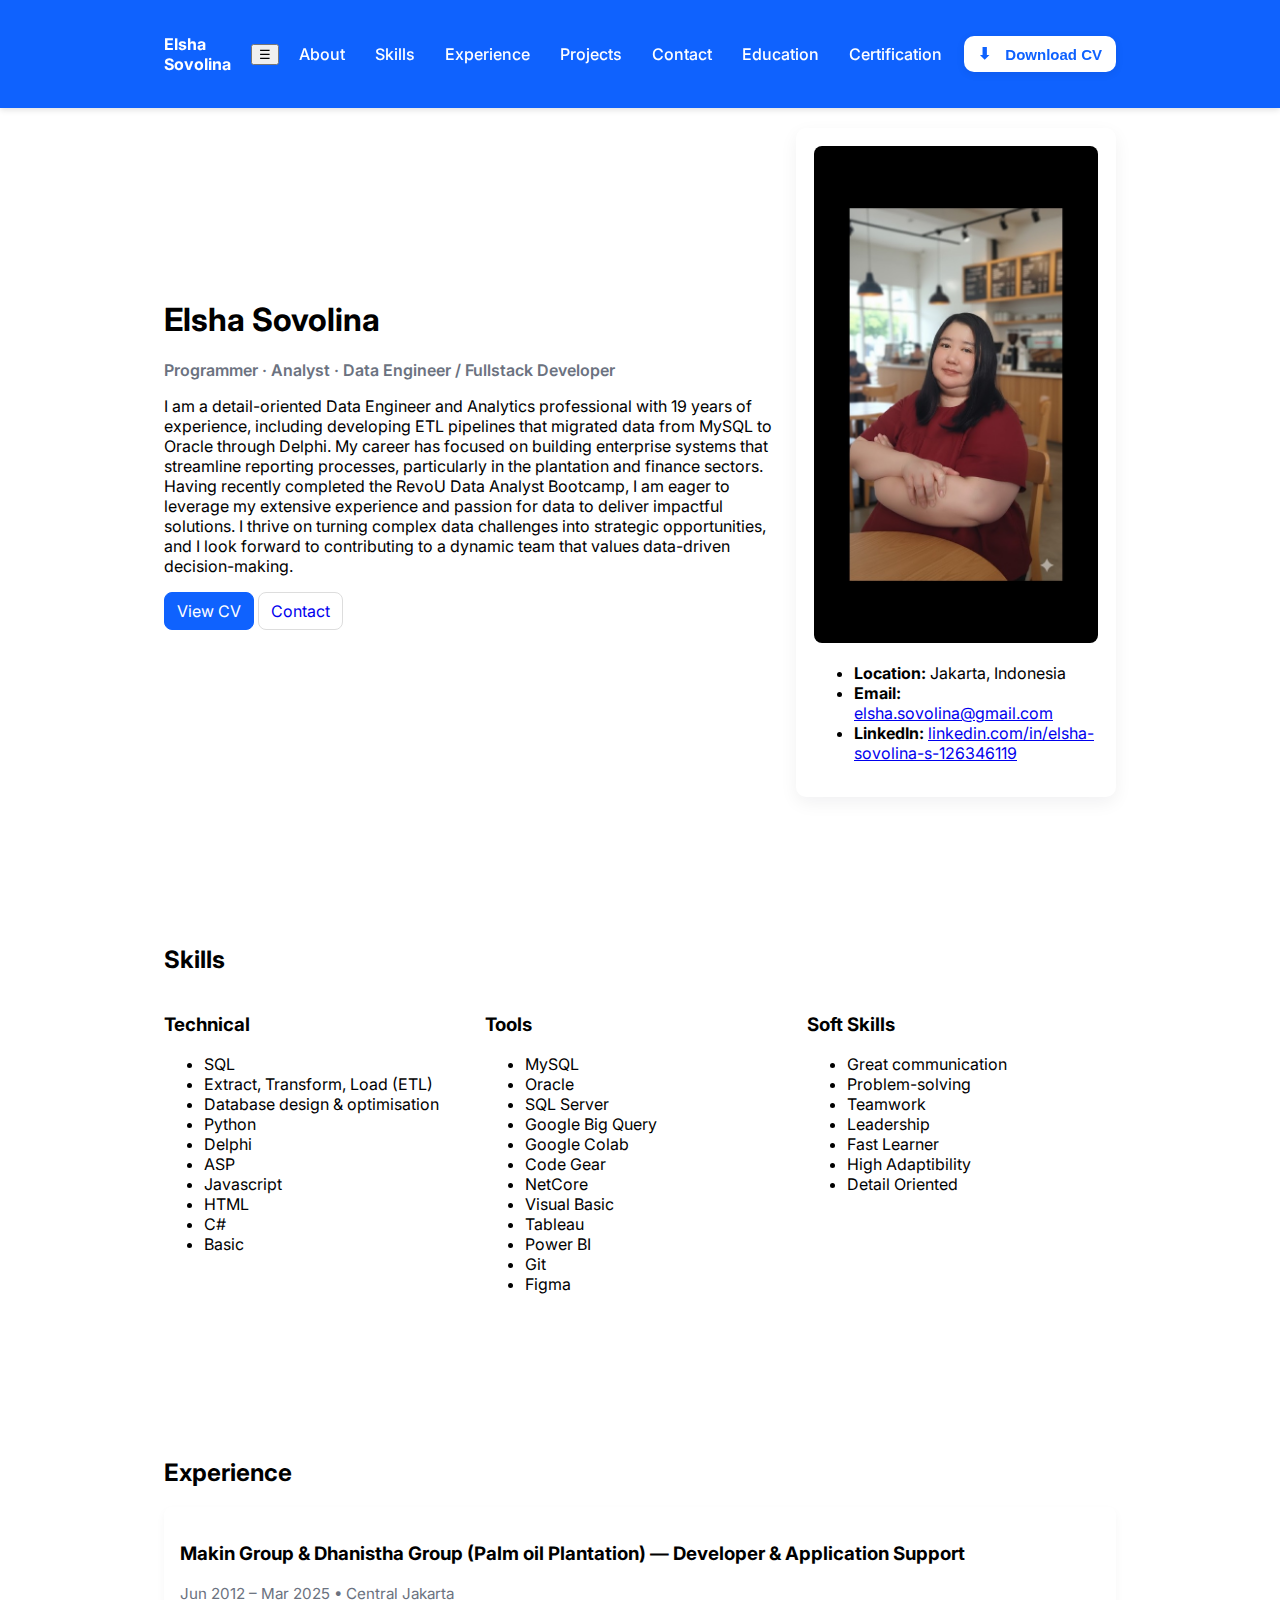
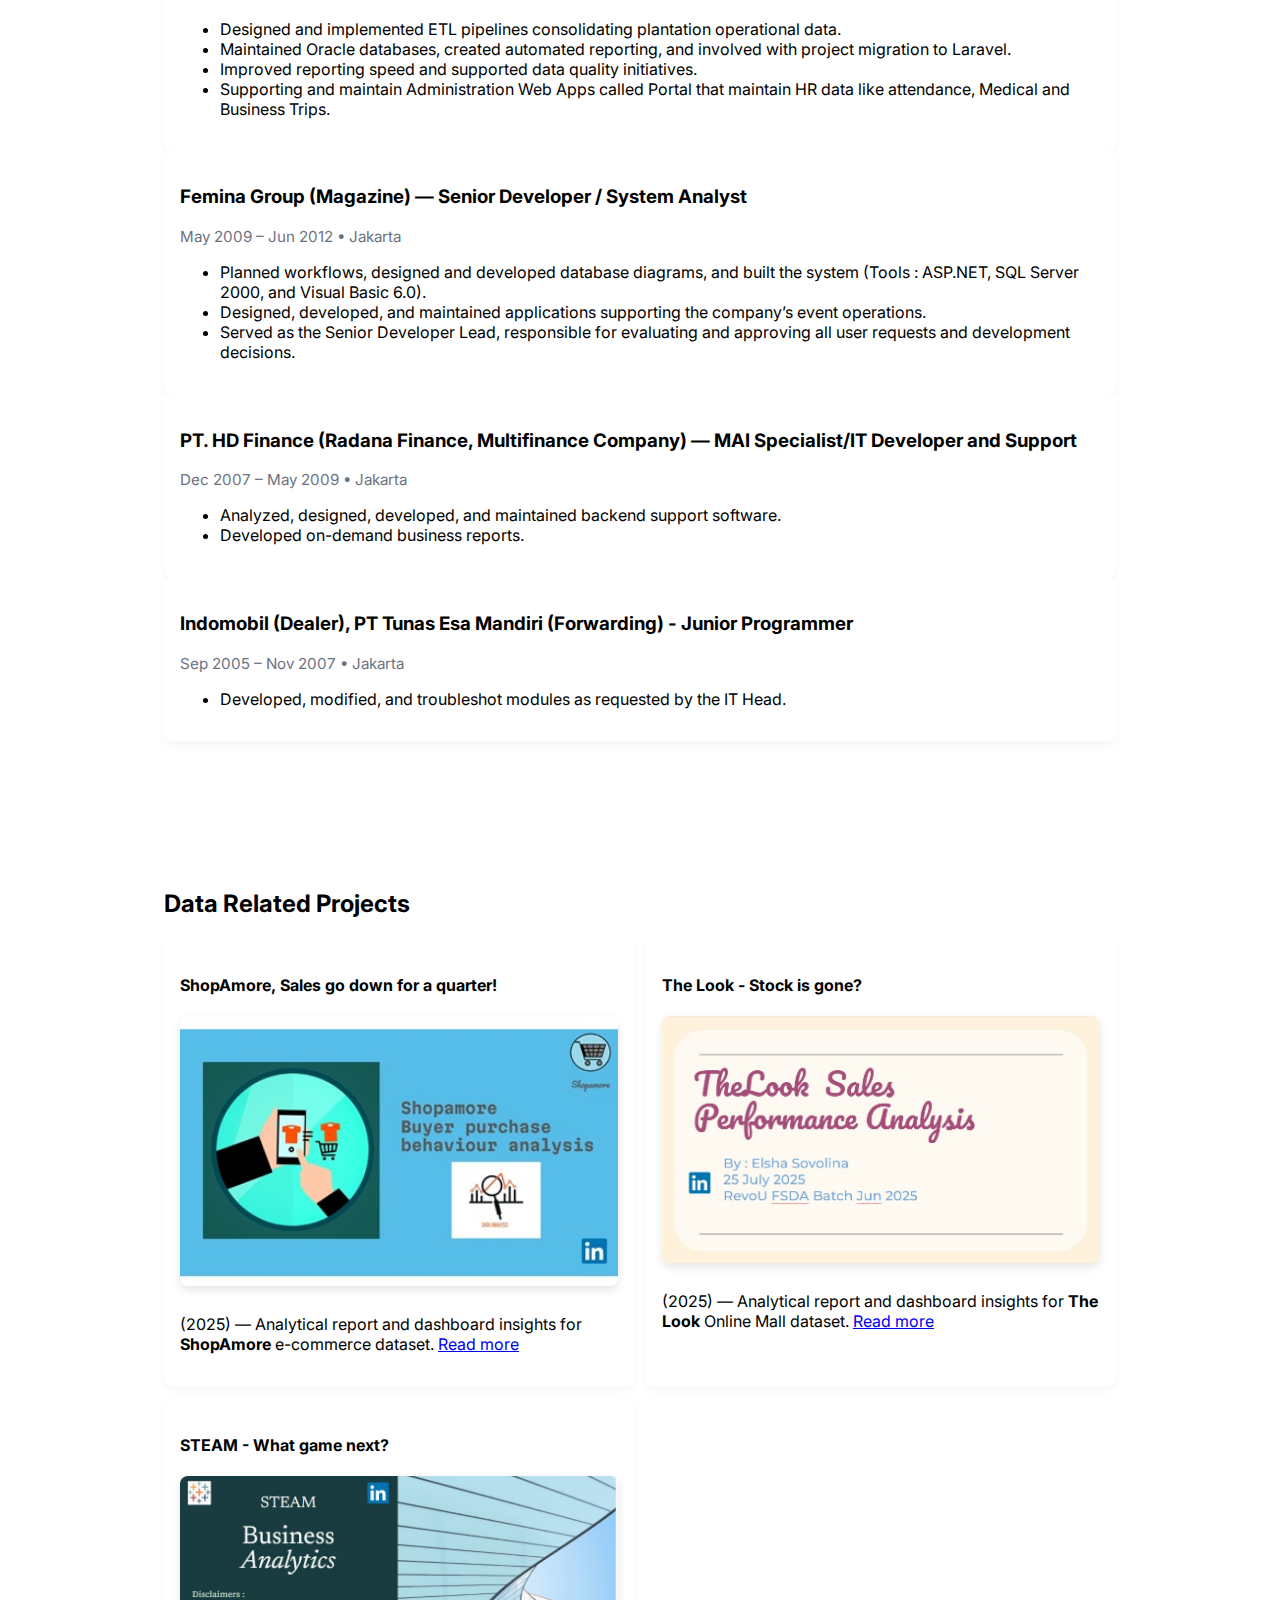
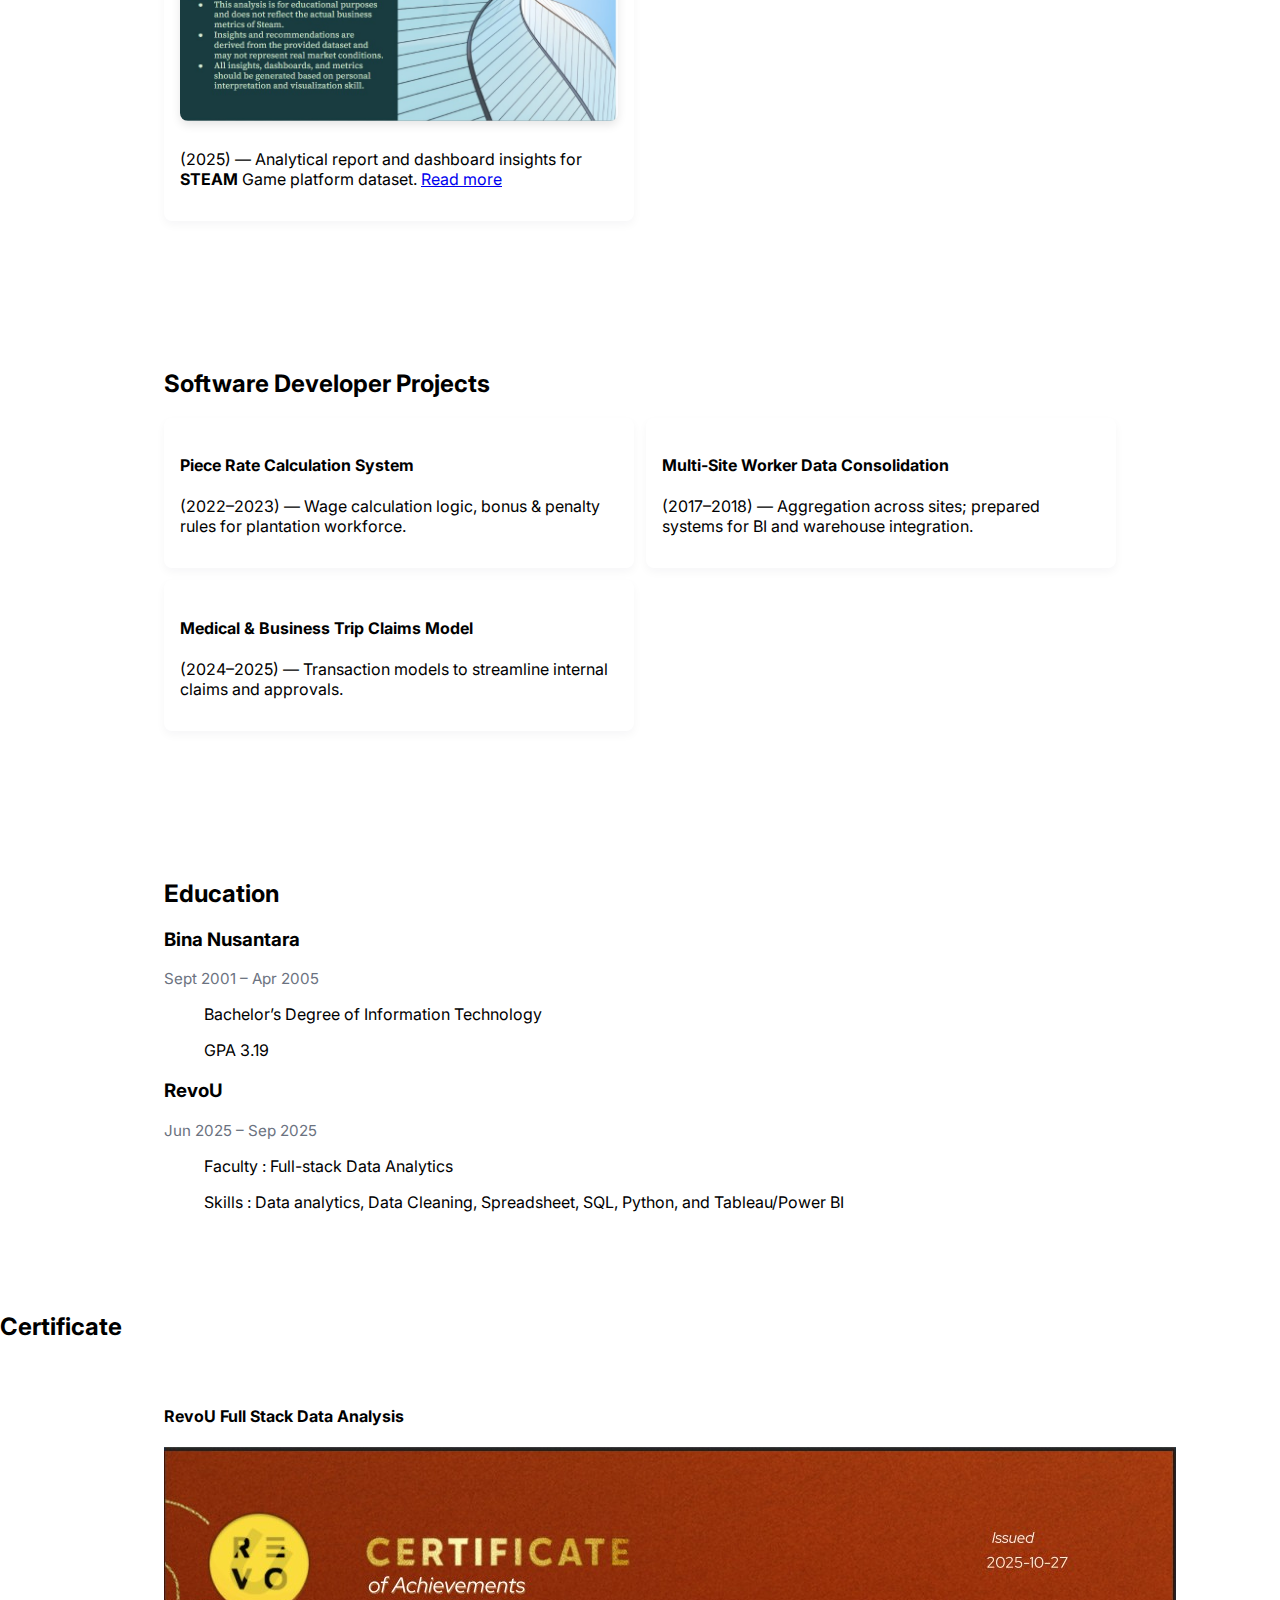
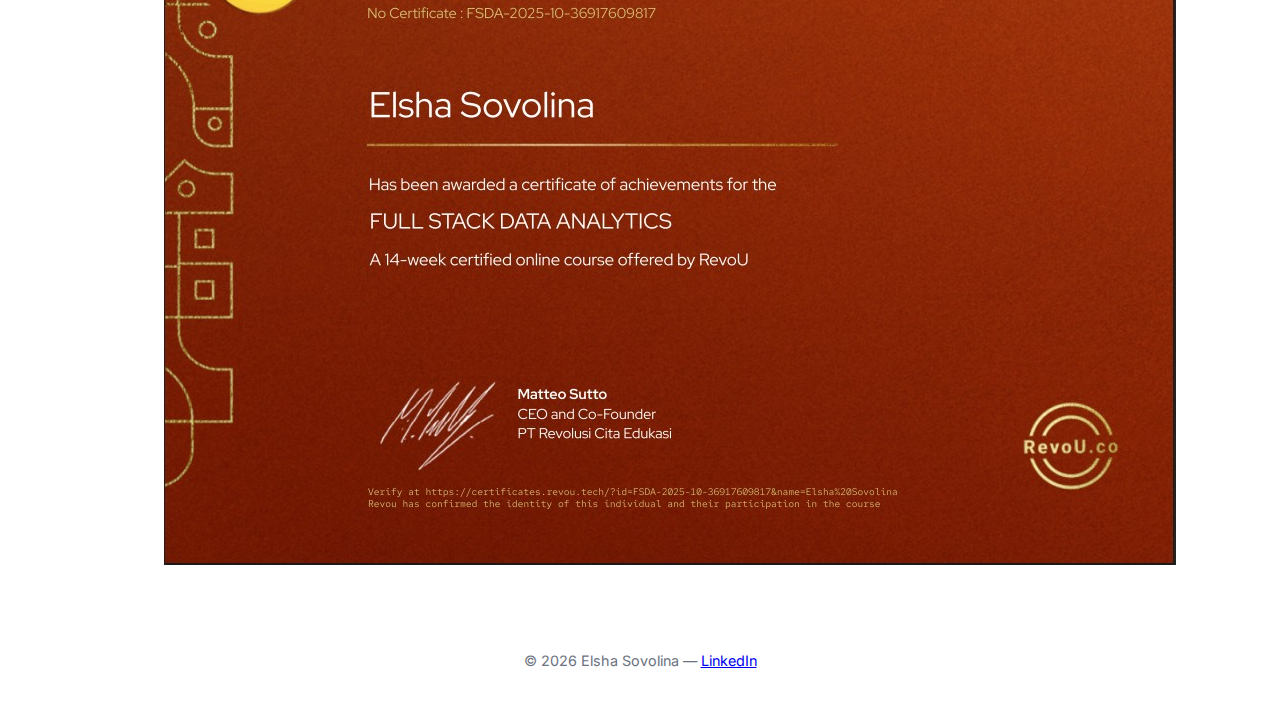
<file: index.html>
<!doctype html>
<html lang="en">
<head>
  <meta charset="utf-8" />
  <meta name="viewport" content="width=device-width,initial-scale=1" />
  <title>Elsha Sovolina — Data Engineer & Fullstack Developer</title>
  <meta name="description" content="Elsha Sovolina — Data Engineer | Fullstack Developer. SQL, Python, Laravel, BigQuery, Tableau, Power BI." />
  <!-- Google Fonts (optional) -->
  <link href="https://fonts.googleapis.com/css2?family=Inter:wght@300;400;600;700&display=swap" rel="stylesheet">
  <link rel="stylesheet" href="styles.css">
</head>
<body>
  <header class="site-header">
    <div class="container">
      <a class="brand" href="#hero">Elsha Sovolina</a>
      <button id="nav-toggle" aria-label="Toggle navigation" aria-expanded="false">☰</button>
      <nav id="main-nav" class="nav">
        <a href="#hero">About</a>
        <a href="#skills">Skills</a>
        <a href="#experience">Experience</a>
        <a href="#projects">Projects</a>
        <a href="#hero">Contact</a>
        <a href="#education">Education</a>
        <a href="#certification">Certification</a>    
        <!-- Header Download CV button (robust & accessible) -->
<a class="btn header-cv-btn" href="assets/resume.pdf" target="_blank" rel="noopener"
   aria-label="Download CV" data-text="Download CV">
  <span class="icon" aria-hidden="true">⬇</span>
  <span class="btn-text">Download CV</span>
</a>
      </nav>
    </div>
  </header>

  <main>
    <!-- HERO -->
    <section id="hero" class="hero">
      <div class="container hero-grid">
        <div>
          <h1>Elsha Sovolina</h1>
          <p class="subtitle">Programmer · Analyst · Data Engineer / Fullstack Developer</p>
          <p>
            I am a detail-oriented Data Engineer and Analytics professional with 19 years of experience, including developing ETL pipelines that migrated data from MySQL to Oracle through Delphi. My career has focused on building enterprise systems that streamline reporting processes, particularly in the plantation and finance sectors. Having recently completed the RevoU Data Analyst Bootcamp, I am eager to leverage my extensive experience and passion for data to deliver impactful solutions. I thrive on turning complex data challenges into strategic opportunities, and I look forward to contributing to a dynamic team that values data-driven decision-making.
          </p>
          <p class="cta-row" id = "contact">
            <a class="btn primary" href="resume.html" target="_blank" rel="noopener">View CV</a>
            <a class="btn" href="mailto:elsha.sovolina@gmail.com">Contact</a>
          </p>
        </div>
        <div class="profile-card">
          <!-- Optional: place profile.jpg inside assets/ -->
          <img src="assets/profile.jpg" alt="Elsha Sovolina — profile photo" onerror="this.style.display='none'">
          <ul>
            <li><strong>Location:</strong> Jakarta, Indonesia</li>
            <li><strong>Email:</strong> <a href="mailto:elsha.sovolina@gmail.com">elsha.sovolina@gmail.com</a></li>
            <li><strong>LinkedIn:</strong> <a href="https://www.linkedin.com/in/elsha-sovolina-s-126346119" target="_blank">linkedin.com/in/elsha-sovolina-s-126346119</a></li>
          </ul>
        </div>
      </div>
    </section>

    <!-- SKILLS -->
    <section id="skills" class="section alt">
      <div class="container">
        <h2>Skills</h2>
        <div class="skills-grid">
          <div>
            <h3>Technical</h3>
            <ul>
              <li>SQL</li>
              <li>Extract, Transform, Load (ETL)</li>
              <li>Database design & optimisation</li>
              <li>Python</li>
              <li>Delphi</li>
              <li>ASP</li>
              <li>Javascript</li>
              <li>HTML</li>
              <li>C#</li>
              <li>Basic</li>
              
            </ul>
          </div>
          <div>
            <h3>Tools</h3>
            <ul>
              <li>MySQL</li>
              <li>Oracle</li>
              <li>SQL Server</li>
              <li>Google Big Query</li>
              <li>Google Colab</li>
              <li>Code Gear</li>
              <li>NetCore</li>
              <li>Visual Basic</li>
              <li>Tableau</li>
              <li>Power BI</li>
              <li>Git</li>
              <li>Figma</li>
            </ul>
          </div>
          <div>
            <h3>Soft Skills</h3>
            <ul>
              <li>Great communication</li>
              <li>Problem-solving</li>
              <li>Teamwork</li>
              <li>Leadership</li>
              <li>Fast Learner</li>
              <li>High Adaptibility</li>
              <li>Detail Oriented</li>
            </ul>
          </div>
        </div>
      </div>
    </section>

    <!-- EXPERIENCE -->
    <section id="experience" class="section">
      <div class="container">
        <h2>Experience</h2>

        <article class="job">
          <h3>Makin Group & Dhanistha Group (Palm oil Plantation) — Developer & Application Support</h3>
          <p class="muted">Jun 2012 – Mar 2025 • Central Jakarta</p>
          <ul>
            <li>Designed and implemented ETL pipelines consolidating plantation operational data.</li>
            <li>Maintained Oracle databases, created automated reporting, and involved with project migration to Laravel.</li>
            <li>Improved reporting speed and supported data quality initiatives.</li>
            <li>Supporting and maintain Administration Web Apps called Portal that maintain HR data like attendance, Medical and Business Trips.</li>
          </ul>
        </article>
        <article class="job">
          <h3>Femina Group (Magazine) — Senior Developer / System Analyst</h3>
          <p class="muted">May 2009 – Jun 2012 • Jakarta</p>
          <ul>
            <li>Planned workflows, designed and developed database diagrams, and built the system (Tools : ASP.NET, SQL Server 2000, and Visual Basic 6.0).</li>
            <li>Designed, developed, and maintained applications supporting the company’s event operations. </li>
            <li> Served as the Senior Developer Lead, responsible for evaluating and approving all user requests and development decisions.</li>
          </ul>
        </article>
        <article class="job">
          <h3>PT. HD Finance (Radana Finance, Multifinance Company) — MAI Specialist/IT Developer and Support </h3>
          <p class="muted">Dec 2007 – May 2009 • Jakarta</p>
          <ul>
            <li>Analyzed, designed, developed, and maintained backend support software.</li>
            <li>Developed on-demand business reports.</li>
          </ul>
        </article>
        <article class="job">
          <h3>Indomobil (Dealer), PT Tunas Esa Mandiri (Forwarding) - Junior Programmer </h3>
          <p class="muted">Sep 2005 – Nov 2007 • Jakarta</p>
          <ul>
            <li>Developed, modified, and troubleshot modules as requested by the IT Head.</li>
          </ul>
        </article>
      </div>
    </section>

    <!-- PROJECTS -->
    <section id="projects" class="section alt">
      <div class="container">
        <h2>Data Related Projects</h2>
        <div class="projects-grid">
          <div class="project-card">
            <h4>ShopAmore, Sales go down for a quarter!</h4>
              <a href="project.html?name=shopamore">
                <img src="assets/shopamore-thumb.jpg" alt="ShopAmore project thumbnail"
                    style="width:100%; border-radius:8px; box-shadow:0 4px 10px rgba(0,0,0,0.1); margin-bottom:8px;">
              </a>
              <p>(2025) — Analytical report and dashboard insights for <strong>ShopAmore</strong> e-commerce dataset.
                <a href="project.html?name=shopamore">Read more</a>
              </p>
          </div>
          <div class="project-card">
            <h4>The Look - Stock is gone? </h4>
              <a href="project.html?name=thelook">
                <img src="assets/thelook-thumb.jpg" alt="The Look project thumbnail"
                    style="width:100%; border-radius:8px; box-shadow:0 4px 10px rgba(0,0,0,0.1); margin-bottom:8px;">
              </a>
              <p>(2025) — Analytical report and dashboard insights for <strong>The Look</strong> Online Mall dataset.
                <a href="project.html?name=thelook">Read more</a>
              </p>
          </div>
          <div class="project-card">
            <h4>STEAM - What game next? </h4>
              <a href="project.html?name=steam">
                <img src="assets/steam-thumb.jpg" alt="STEAM project thumbnail"
                    style="width:100%; border-radius:8px; box-shadow:0 4px 10px rgba(0,0,0,0.1); margin-bottom:8px;">
              </a>
              <p>(2025) — Analytical report and dashboard insights for <strong>STEAM</strong> Game platform dataset.
                <a href="project.html?name=steam">Read more</a>
              </p>
          </div>
        </div>
      </div>
    </section>

    <section id="projects" class="section alt">
      <div class="container">
        <h2>Software Developer Projects</h2>
        <div class="projects-grid">
          <div class="project-card">
            <h4>Piece Rate Calculation System</h4>
            <p>(2022–2023) — Wage calculation logic, bonus & penalty rules for plantation workforce.</p>
          </div>
          <div class="project-card">
            <h4>Multi-Site Worker Data Consolidation</h4>
            <p>(2017–2018) — Aggregation across sites; prepared systems for BI and warehouse integration.</p>
          </div>
          <div class="project-card">
            <h4>Medical & Business Trip Claims Model</h4>
            <p>(2024–2025) — Transaction models to streamline internal claims and approvals.</p>
          </div>
        </div>
      </div>
    </section>
     <!-- EDUCATION -->
    <section id="education" class="section">
      <div class="container">
        <h2>Education</h2>

        <article class="school">
          <h3>Bina Nusantara</h3>
          <p class="muted">Sept 2001 – Apr 2005</p>
          <ul>
            <p>Bachelor’s Degree  of Information Technology</p>
            <p>GPA 3.19</p>
          </ul>
        </article>
        <article class="school">
          <h3>RevoU</h3>
          <p class="muted">Jun 2025 – Sep 2025</p>
          <ul>
            <p>Faculty : Full-stack Data Analytics</p>
            <p>Skills : Data analytics, Data Cleaning, Spreadsheet, SQL, Python, and Tableau/Power BI</p>
          </ul>
        </article>
      </div>
    </section>

   <section id="certification" class="certification">
    <h2>Certificate</h2>
  <div class="container certification-grid">
    <div class="certification-card">
      <h4>RevoU Full Stack Data Analysis</h4>
      <img src="assets/revou_certificate.jpg" alt="Certificate RevoU">
    </div>
  </div>
</section>

  </main>

  <footer class="site-footer">
    <div class="container">
      <p>© <span id="year"></span> Elsha Sovolina — <a href="https://www.linkedin.com/in/elsha-sovolina-s-126346119" target="_blank">LinkedIn</a></p>
    </div>
  </footer>

  <script src="script.js"></script>
</body>
</html>
</file>
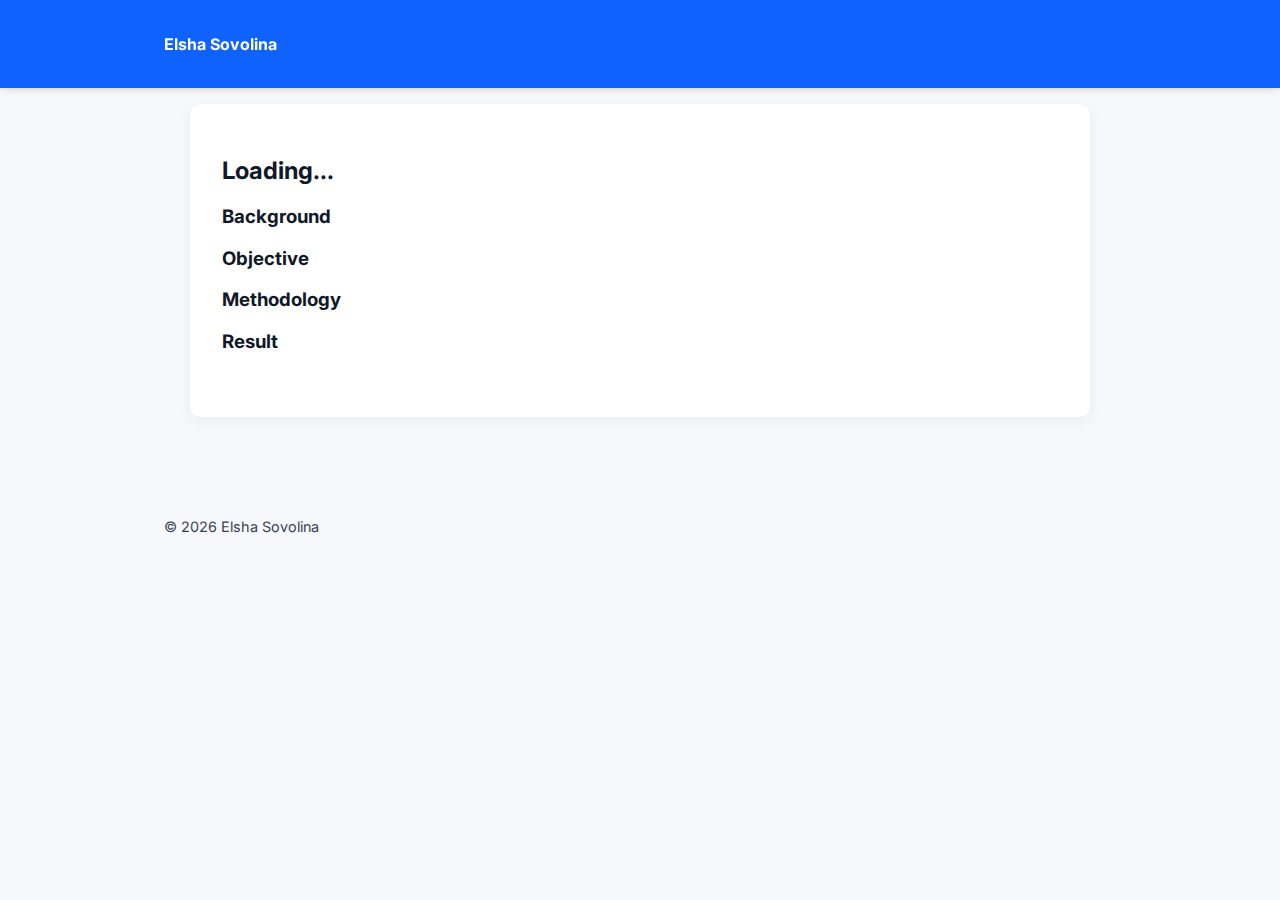
<file: project.html>
<!doctype html>
<html lang="en">
<head>
  <meta charset="utf-8" />
  <meta name="viewport" content="width=device-width,initial-scale=1" />
  <title>Project Details — Elsha Sovolina</title>

  <!-- Fonts & main stylesheet -->
  <link href="https://fonts.googleapis.com/css2?family=Inter:wght@300;400;600;700&display=swap" rel="stylesheet">
  <link rel="stylesheet" href="styles.css">

  <style>
    :root {
      --accent: #0f62fe;
      --card: #fff;
      --muted: #6b7280;
      --radius: 10px;
    }

    body {
      background: #f7f8fb;
      font-family: 'Inter', system-ui, sans-serif;
      margin: 0;
      padding-top: 64px;
    }

    main {
      padding: 40px 0;
    }

    h2, h3 {
      color: #111827;
    }

    #project-content {
      max-width: 900px;
      margin: 0 auto;
      background: var(--card);
      padding: 32px;
      border-radius: var(--radius);
      box-shadow: 0 4px 14px rgba(0,0,0,0.06);
    }

    p {
      color: #374151;
      line-height: 1.6;
      text-align: justify;
      margin-bottom: 1em;
    }

    .pdf-view, .tableau-view {
      text-align: center;
      margin-top: 32px;
    }

    .btn {
      display: inline-flex;
      align-items: center;
      justify-content: center;
      gap: 8px;
      padding: 10px 16px;
      border-radius: 8px;
      font-weight: 600;
      text-decoration: none;
      box-shadow: 0 4px 10px rgba(0,0,0,0.15);
      transition: transform 0.2s ease, box-shadow 0.2s ease;
      margin: 6px;
    }

    .btn.primary {
      background: var(--accent);
      color: #fff;
    }

    .btn.secondary {
      background: #fff;
      color: var(--accent);
      border: 1px solid var(--accent);
    }

    .btn:hover {
      transform: scale(1.05);
      box-shadow: 0 6px 16px rgba(0,0,0,0.2);
    }

    iframe.pdf-embed,
    iframe.tableau-embed {
      width: 100%;
      height: 600px;
      border: 1px solid #ddd;
      border-radius: 8px;
      margin-top: 16px;
    }

    @media (max-width: 768px) {
      #project-content {
        padding: 20px;
      }
      iframe.pdf-embed,
      iframe.tableau-embed {
        height: 400px;
      }
    }
  </style>
</head>

<body>
  <!-- HEADER -->
  <header class="site-header">
    <div class="container">
      <a class="brand" href="index.html">Elsha Sovolina</a>
    </div>
  </header>

  <main>
    <div class="container" id="project-content">
      <h2 id="project-title">Loading...</h2>

      <h3>Background</h3>
      <p id="project-background"></p>

      <h3>Objective</h3>
      <p id="project-objective"></p>

      <h3>Methodology</h3>
      <p id="project-methodology"></p>

      <h3>Result</h3>
      <p id="project-result"></p>

      <!-- PDF section -->
      <div class="pdf-view" id="project-pdf"></div>

      <!-- Tableau section -->
      <div class="tableau-view" id="project-tableau"></div>
    </div>
  </main>

  <footer class="site-footer">
    <div class="container">
      <p>© <span id="year"></span> Elsha Sovolina</p>
    </div>
  </footer>

  <script>
    async function loadProject() {
    const params = new URLSearchParams(window.location.search);
    const name = params.get("name");
    const res = await fetch("projects.json");
    const data = await res.json();
    const p = data[name];

    if (!p) {
      document.getElementById("project-content").innerHTML = "<p>Project not found.</p>";
      return;
    }

    // Fill basic info
    document.getElementById("project-title").textContent = p.title;
    document.getElementById("project-background").textContent = p.background;
    document.getElementById("project-objective").textContent = p.objective;
    document.getElementById("project-methodology").textContent = p.methodology;
    document.getElementById("project-result").textContent = p.result;

    // PDF section
    if (p.pdf) {
      document.getElementById("project-pdf").innerHTML = `
        <a href="${p.pdf}" target="_blank" rel="noopener" class="btn primary">📄 View Full Report (PDF)</a>
        <iframe src="${p.pdf}" class="pdf-embed"></iframe>
      `;
    }

    // Tableau section (using API)
    if (p.tableau) {
      document.getElementById("project-tableau").innerHTML = `
        <h3>Interactive Tableau Dashboard</h3>
        <div id="tableauVizContainer" style="width:100%;height:700px;margin-top:20px;"></div>
      `;

      // Load Tableau script if not already loaded
      if (!window.tableau) {
        const script = document.createElement("script");
        script.src = "https://public.tableau.com/javascripts/api/tableau-2.min.js";
        script.onload = () => initTableau(p.tableau);
        document.body.appendChild(script);
      } else {
        initTableau(p.tableau);
      }
    }
  }

  function initTableau(tbl) {
    const containerDiv = document.getElementById("tableauVizContainer");
    const url = `${tbl.host}${tbl.path}`;
    const options = {
      hideTabs: true,
      hideToolbar: false,
      width: "100%",
      height: "700px"
    };
    new tableau.Viz(containerDiv, url, options);
  }

  document.getElementById("year").textContent = new Date().getFullYear();
  loadProject();
</script>

</body>
</html>
</file>
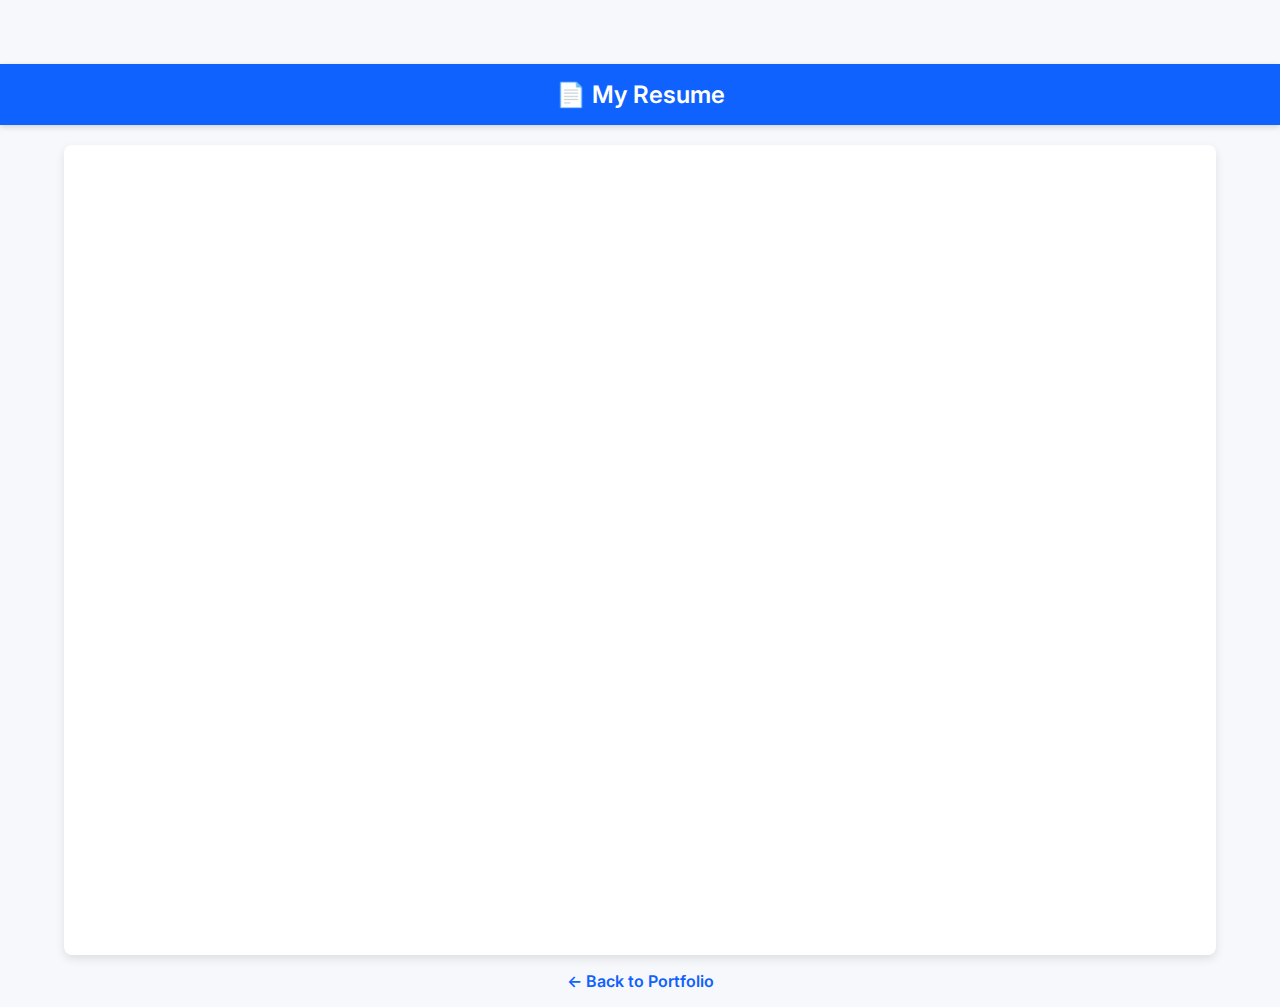
<file: resume.html>
<!DOCTYPE html>
<html lang="en">
<head>
  <meta charset="UTF-8" />
  <meta name="viewport" content="width=device-width, initial-scale=1.0" />
  <title>Elsha Sovolina — Resume</title>
  <link href="https://fonts.googleapis.com/css2?family=Inter:wght@300;400;600;700&display=swap" rel="stylesheet">
  <link rel="stylesheet" href="styles.css">
  <style>
    body {
      margin: 0;
      background: #f7f8fb;
      font-family: 'Inter', system-ui, -apple-system, "Segoe UI", Roboto, Arial, sans-serif;
      display: flex;
      flex-direction: column;
      align-items: center;
    }
    header {
      background: #0f62fe;
      color: #fff;
      width: 100%;
      text-align: center;
      padding: 16px 0;
      font-size: 1.5rem;
      font-weight: 600;
      box-shadow: 0 2px 6px rgba(0,0,0,0.15);
    }
    iframe {
      width: 90%;
      height: 90vh;
      border: none;
      margin-top: 20px;
      box-shadow: 0 4px 10px rgba(0,0,0,0.1);
      border-radius: 8px;
      background: white;
    }
    a.back {
      margin: 16px 0;
      color: #0f62fe;
      text-decoration: none;
      font-weight: 600;
    }
  </style>
</head>
<body>
  <header>📄 My Resume</header>
  <iframe src="assets/resume.pdf"></iframe>
  <a class="back" href="index.html">← Back to Portfolio</a>
</body>
</html>
</file>
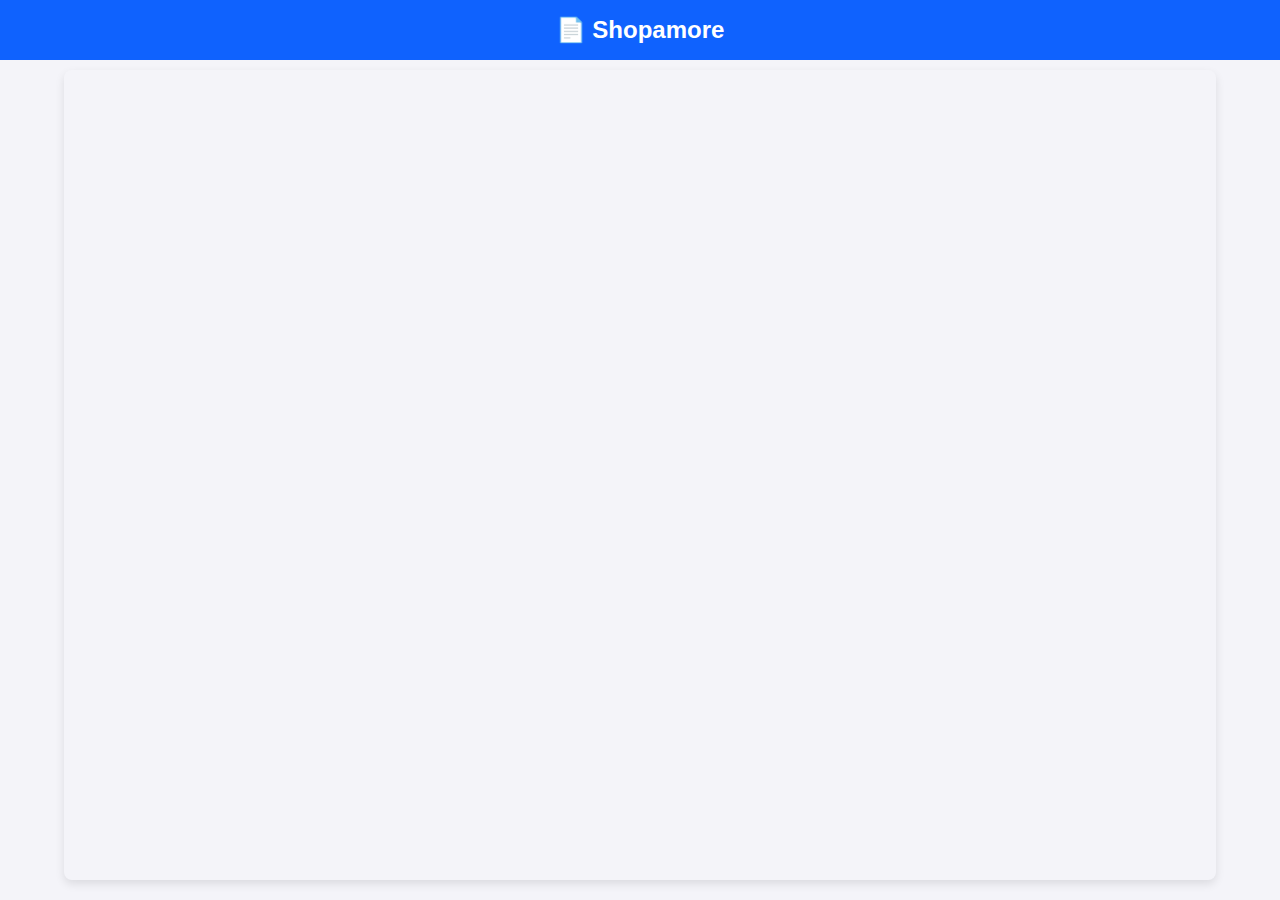
<file: shopamore.html>
<!DOCTYPE html>
<html lang="en">
<head>
  <meta charset="UTF-8" />
  <meta name="viewport" content="width=device-width, initial-scale=1.0" />
  <title>Shopmaore Analysis - Elsha Sovolina</title>
  <style>
    body {
      margin: 0;
      padding: 0;
      background: #f4f4f9;
      font-family: Arial, sans-serif;
      display: flex;
      flex-direction: column;
      align-items: center;
    }
    header {
      background: #0f62fe;
      color: white;
      width: 100%;
      text-align: center;
      padding: 16px 0;
      font-size: 1.5rem;
      font-weight: 600;
    }
    iframe {
      width: 90%;
      height: 90vh;
      border: none;
      margin-top: 10px;
      box-shadow: 0 4px 10px rgba(0,0,0,0.1);
      border-radius: 8px;
    }
  </style>
</head>
<body>
  <header>📄 Shopamore</header>
  <iframe src="assets/shopamore.pdf"></iframe>
</body>
</html>
</file>
<file: styles.css>
:root{
  --bg:#f7f8fb;
  --card:#ffffff;
  --accent:#0f62fe;
  --muted:#6b7280;
  --maxw:1000px;
  --radius:10px;
  font-family: 'Inter', system-ui, -apple-system, "Segoe UI", Roboto, "Helvetica Neue", Arial;
}
*{box-sizing:border-box}

/* keep space for fixed header */
body {
  margin: 0;
  padding-top: 64px; /* adjust if you change header height */
}

/* layout container */
.container{max-width:var(--maxw);margin:0 auto;padding:24px}

/* -------------------------
   Header ribbon (fixed)
   ------------------------- */
.site-header {
  position: fixed;
  top: 0;
  left: 0;
  width: 100%;
  background: var(--accent);
  color: #fff;
  box-shadow: 0 2px 6px rgba(0,0,0,0.12);
  z-index: 1000;
  padding: 10px 0;
}

/* header inner layout */
.site-header .container {
  display: flex;
  align-items: center;
  justify-content: space-between;
  gap: 12px;
}

/* brand */
.site-header .brand {
  color: #fff;
  text-decoration: none;
  font-weight: 700;
}

/* nav - desktop default */
#main-nav {
  display: flex;
  align-items: center;
  gap: 14px;
}

/* nav links style */
#main-nav a {
  color: #fff;
  text-decoration: none;
  font-weight: 500;
  padding: 6px 8px;
  border-radius: 6px;
}
#main-nav a:hover { background: rgba(255,255,255,0.06); }

/* Download CV button inside header (overrides generic .btn) */
.site-header .btn {
  display: inline-flex;
  align-items: center;
  gap: 8px;
  padding: 8px 12px;
  border-radius: 8px;
  background: #fff;
  color: var(--accent);
  border: 1px solid rgba(255,255,255,0.15);
  text-decoration: none;
  font-weight: 600;
  font-size: 0.95rem;
  min-width: 110px;
  justify-content: center;
  box-shadow: 0 2px 8px rgba(2,6,23,0.08);
}

/* fallback for icon inside button */
.site-header .btn .icon {
  display: inline-block;
  font-size: 1.05rem;
  line-height: 1;
}

/* ensure text never gets hidden */
.site-header .btn,
.site-header .btn * {
  overflow: visible !important;
  text-indent: 0 !important;
  font-size: 0.95rem !important;
}

/* generic button (used elsewhere) */
.btn{display:inline-block;padding:8px 12px;border-radius:8px;border:1px solid #ddd;text-decoration:none}
.btn.primary{background:var(--accent);color:#fff;border-color:var(--accent)}

/* -------------------------
   Main layout & cards
   ------------------------- */
.hero{padding:40px 0}
.hero-grid{display:grid;grid-template-columns:1fr 320px;gap:24px;align-items:center}
.profile-card{background:var(--card);padding:18px;border-radius:var(--radius);box-shadow:0 6px 18px rgba(12,24,40,0.06)}
.profile-card img{width:100%;border-radius:8px;object-fit:cover}
.subtitle{color:var(--muted);font-weight:600}
.section{padding:40px 0}
.section.alt{background:#fff}
.skills-grid{display:grid;grid-template-columns:repeat(3,1fr);gap:12px}
.projects-grid{display:grid;grid-template-columns:repeat(2,1fr);gap:12px}
.project-card, .job{background:var(--card);padding:16px;border-radius:8px;box-shadow:0 4px 10px rgba(12,24,40,0.04)}
.muted{color:var(--muted);font-size:0.95rem}
.cta-row{margin-top:12px}
footer.site-footer{padding:20px 0;text-align:center;color:var(--muted);font-size:0.9rem}

/* -------------------------
   Responsive (mobile)
   ------------------------- */
@media(max-width:900px){
  .hero-grid{grid-template-columns:1fr}
  .skills-grid{grid-template-columns:1fr 1fr}
  .projects-grid{grid-template-columns:1fr}
}

/* mobile header behavior */
@media(max-width:640px){
  /* show toggle button (assumes #nav-toggle exists) */
  #nav-toggle{display:inline-block;background:none;border:0;font-size:1.25rem;color:#fff}

  /* hide main nav by default on small screens */
  #main-nav {
    display: none;
    position: absolute;
    right: 16px;
    top: 64px; /* below header */
    background: var(--card);
    padding: 12px;
    border-radius: 8px;
    box-shadow: 0 10px 30px rgba(2,6,23,0.08);
    flex-direction: column;
    gap: 8px;
    min-width: 200px;
    z-index: 1100;
  }
  #main-nav a {
    color: #0b1220;
    display: block;
    margin: 6px 0;
  }
}

/* ---------------------------
   Fixed header + robust button
   Paste this at the END of styles.css
   --------------------------- */

/* header ribbon */
.site-header {
  position: fixed;
  top: 0;
  left: 0;
  width: 100%;
  background: #0f62fe; /* explicit blue */
  color: #fff;
  box-shadow: 0 2px 6px rgba(0,0,0,0.12);
  z-index: 1000;
  padding: 10px 0;
}

/* header inner container */
.site-header .container {
  display: flex;
  align-items: center;
  justify-content: space-between;
  gap: 12px;
}

/* brand */
.site-header .brand {
  color: #fff;
  text-decoration: none;
  font-weight: 700;
}

/* nav container */
#main-nav {
  display: flex;
  align-items: center;
  gap: 14px;
  overflow: visible; /* ensure items are not clipped */
}

/* nav links */
#main-nav a {
  color: #fff;
  text-decoration: none;
  font-weight: 500;
  padding: 6px 8px;
  border-radius: 6px;
}
#main-nav a:hover { background: rgba(255,255,255,0.06); }

/* ========= Header CV button (explicit, no CSS var reliance) ========= */
.header-cv-btn {
  display: inline-flex !important;
  align-items: center !important;
  justify-content: center !important;
  gap: 8px !important;
  padding: 10px 14px !important;
  min-width: 120px !important;
  border-radius: 10px !important;
  background: #ffffff !important;    /* white button */
  color: #0f62fe !important;         /* explicit blue text */
  font-family: Arial, Helvetica, sans-serif !important; /* fallback font */
  font-size: 15px !important;
  font-weight: 700 !important;
  line-height: 1 !important;
  text-decoration: none !important;
  border: none !important;
  box-shadow: 0 2px 8px rgba(2,6,23,0.08) !important;
  overflow: visible !important;
  white-space: nowrap !important;
  z-index: 2000 !important;
}

/* ensure inner text shows */
.header-cv-btn .btn-text {
  display: inline-block !important;
  color: #0f62fe !important;
  font-size: 15px !important;
  font-weight: 700 !important;
}

/* icon fallback (keeps spacing) */
.header-cv-btn .icon {
  display: inline-block !important;
  margin-right: 6px !important;
  font-size: 16px !important;
  line-height: 1 !important;
}

/* remove bullets if nav used lists */
#main-nav, #main-nav ul { list-style: none !important; margin: 0 !important; padding: 0 !important; }
</file>
